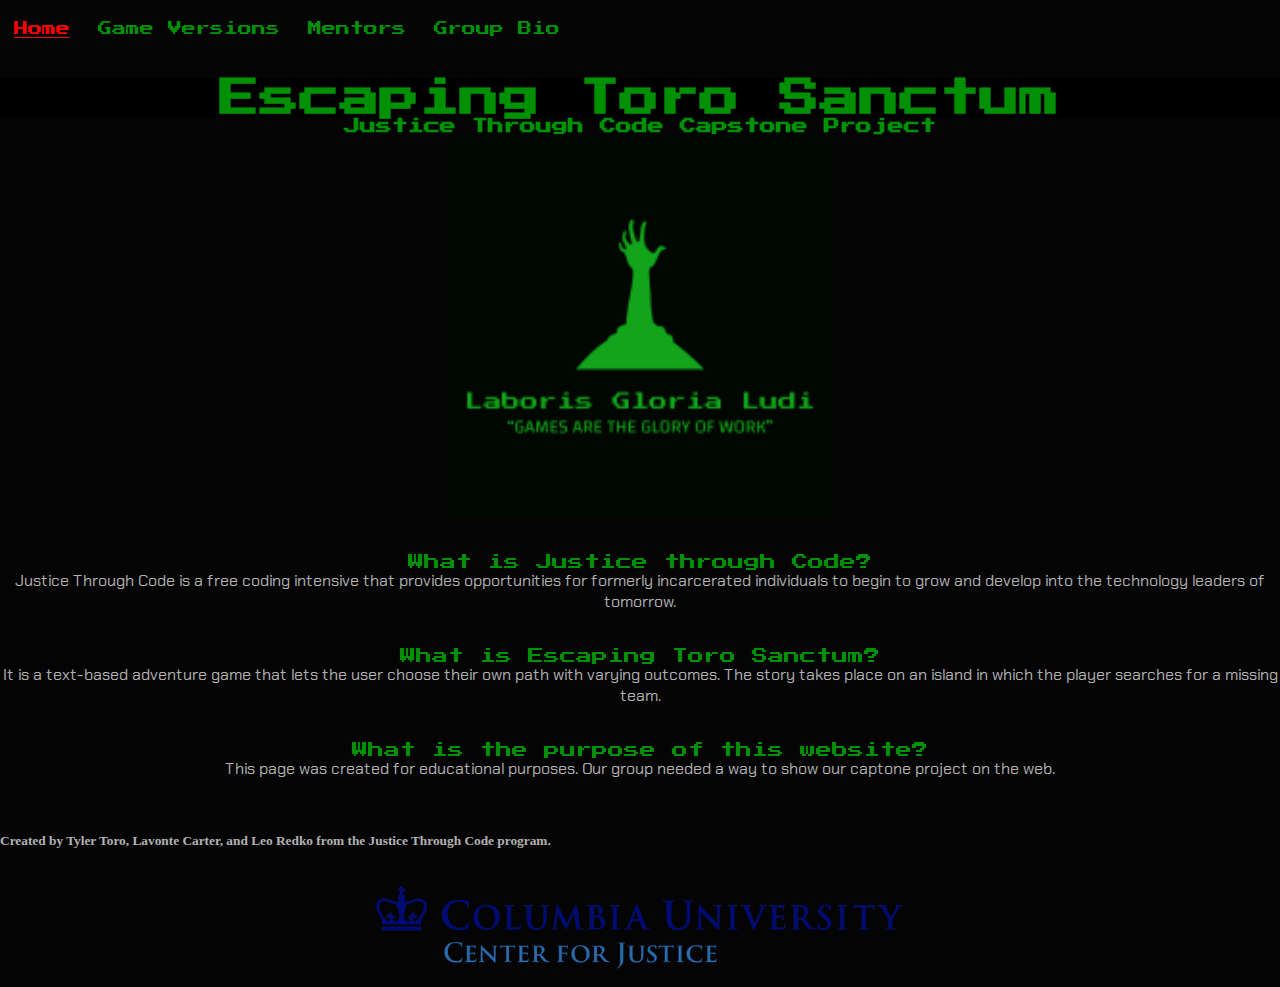
<file: index.html>
<!DOCTYPE html>

<html>
  <head>
    <meta charset="utf-8" />
    <meta name="keywords" content="HTML" />
    <meta name="description" content="A text based game" />
    <link rel="preconnect" href="https://fonts.gstatic.com" />
    <link
      href="https://fonts.googleapis.com/css2?family=Chakra+Petch:ital,wght@0,300;1,300&display=swap"
      rel="stylesheet"
    />
    <link rel="preconnect" href="https://fonts.gstatic.com" />
    <link
      href="https://fonts.googleapis.com/css2?family=Press+Start+2P&display=swap"
      rel="stylesheet"
    />
    <link rel="preconnect" href="https://fonts.gstatic.com" />
    <link
      href="https://fonts.googleapis.com/css2?family=Chakra+Petch:wght@500&family=Press+Start+2P&display=swap"
      rel="stylesheet"
    />

    <link rel="stylesheet" href="style.css" />
    <meta name="viewport" content="width=device-width, initial-scale=1.0" />
    <title>Escaping Toro Sanctum</title>
  </head>

  <body>
    <nav>
      <ul>
        <li><a href="index.html">Home</a></li>
        <li>
          <a href="#">Game Versions</a>
          <ul>
            <li><a href="game_version_one.html">Game Version 1</a></li>
            <li><a href="game_version_two.html">Game Version 2</a></li>
            <li><a href="game_page.html">Game Final Version</a></li>
          </ul>
        </li>
        <li><a href="mentors.html">Mentors</a></li>
        <li><a href="group_bio.html">Group Bio</a></li>
      </ul>
    </nav>

    <br />
    <h1>Escaping Toro Sanctum</h1>
    <h4>Justice Through Code Capstone Project</h4>

    <div><img class="img-logo" src="images/group_logo4.png" /></div>

    <br />
    <br />

    <div>
      <p class="questions">What is Justice through Code?</p>

      <p class="answers">
        Justice Through Code is a free coding intensive that provides
        opportunities for formerly incarcerated individuals to begin to grow and
        develop into the technology leaders of tomorrow.
      </p>
      <br />
      <br />

      <p class="questions">What is Escaping Toro Sanctum?</p>

      <p class="answers">
        It is a text-based adventure game that lets the user choose their own
        path with varying outcomes. The story takes place on an island in which
        the player searches for a missing team.
      </p>
      <br />
      <br />

      <p class="questions">What is the purpose of this website?</p>
      <p class="answers">
        This page was created for educational purposes. Our group needed a way
        to show our captone project on the web.
      </p>
    </div>
    <br />
    <br />
    <br />
    <h6>
      Created by Tyler Toro, Lavonte Carter, and Leo Redko from the Justice
      Through Code program.
    </h6>
    <img class="jtc-logo" src="images/jtc.png" />
  </body>
</html>
</file>
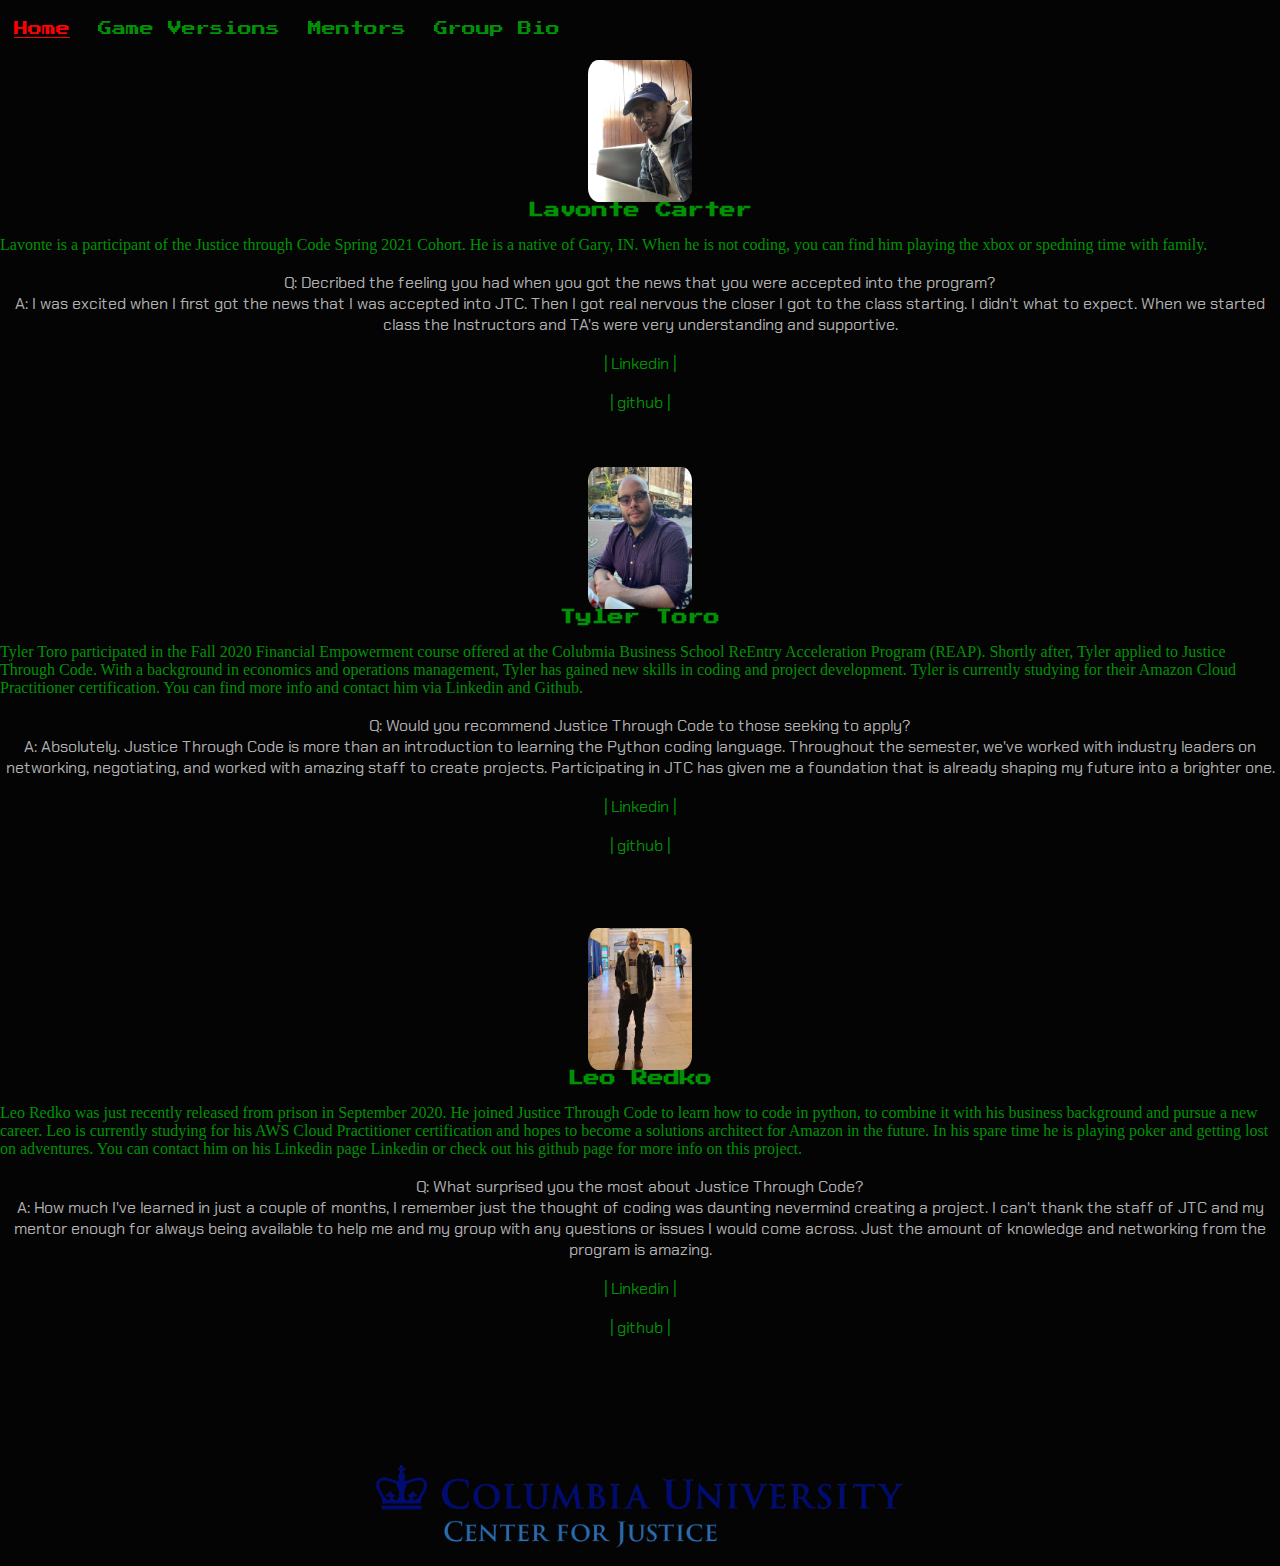
<file: group_bio.html>
<!DOCTYPE html>

<html>
  <head>
    <meta charset="utf-8" />
    <meta name="keywords" content="HTML" />
    <meta name="description" content="A text based game" />
    <link rel="preconnect" href="https://fonts.gstatic.com" />
    <link
      href="https://fonts.googleapis.com/css2?family=Press+Start+2P&display=swap"
      rel="stylesheet"
    />
    <link rel="preconnect" href="https://fonts.gstatic.com" />
    <link
      href="https://fonts.googleapis.com/css2?family=Chakra+Petch:wght@500&family=Press+Start+2P&display=swap"
      rel="stylesheet"
    />

    <link rel="stylesheet" href="style.css" />
    <meta name="viewport" content="width=device-width, initial-scale=1.0" />
    <title>Escaping Toro Sanctum</title>
  </head>

  <body>
    <nav>
      <ul>
        <li><a href="index.html">Home</a></li>
        <li>
          <a href="#">Game Versions</a>
          <ul>
            <li><a href="game_version_one.html">Game Version 1</a></li>
            <li><a href="game_version_two.html">Game Version 2</a></li>
            <li><a href="game_page.html">Game Final Version</a></li>
          </ul>
        </li>
        <li><a href="mentors.html">Mentors</a></li>
        <li><a href="group_bio.html">Group Bio</a></li>
      </ul>
    </nav>
    <img class="members" src="images/von.jpg" width="104" height="142" />
    <h4>Lavonte Carter</h4>
    <br />
    <p>
      Lavonte is a participant of the Justice through Code Spring 2021 Cohort.
      He is a native of Gary, IN. When he is not coding, you can find him
      playing the xbox or spedning time with family. 
    </p>
    <br />
    <p class="answers">
      Q: Decribed the feeling you had when you got the news that you were
      accepted into the program?
    </p>

    <p class="answers">
      A: I was excited when I first got the news that I was accepted into JTC.
      Then I got real nervous the closer I got to the class starting. I didn't
      what to expect. When we started class the Instructors and TA's were very understanding and supportive.
    </p>

    <br/>

    <p class="answers">
      <a href="https://www.linkedin.com/in/lavonte-carter-24a8a3123">| Linkedin |</a>
    </p>
    <br />
    <p class="answers">
      <a href="https://github.com/jazzsaxophone">| github |</a>
    </p>

    <br />
    <br />
    <br />

    <img class="members" src="images/Tyler.jpg" width="104" height="142" />
    <h4>Tyler Toro</h4>
    <br />
    <p>
      Tyler Toro participated in the Fall 2020 Financial Empowerment course
      offered at the Colubmia Business School ReEntry Acceleration Program
      (REAP). Shortly after, Tyler applied to Justice Through Code. With a
      background in economics and operations management, Tyler has gained new
      skills in coding and project development. Tyler is currently studying for
      their Amazon Cloud Practitioner certification. You can find more info and
      contact him via Linkedin and Github.
    </p>
    
    <br />
    <p class="answers">
      Q: Would you recommend Justice Through Code to those seeking to apply?
    </p>

    <p class="answers">
      A: Absolutely. Justice Through Code is more than an introduction to learning the Python
      coding language. Throughout the semester, we've worked with industry leaders on networking, 
      negotiating, and worked with amazing staff to create projects. Participating in JTC has 
      given me a foundation that is already shaping my future into a brighter one.
    </p>
    <br/>

    <p class="answers">
      <a href="https://www.linkedin.com/in/tylertoro/">| Linkedin |</a>
    </p>
    <br />
    <p class="answers">
      <a href="https://github.com/Tyler-Toro">| github |</a>
    </p>

    <br />
    <br />
    <br />
    <br />

    <img class="members" src="images/Leo.jpg" width="104" height="142" />
    <h4>Leo Redko</h4>
    <br />
    <p>
      Leo Redko was just recently released from prison in September 2020. He
      joined Justice Through Code to learn how to code in python, to combine it
      with his business background and pursue a new career. Leo is currently
      studying for his AWS Cloud Practitioner certification and hopes to become
      a solutions architect for Amazon in the future. In his spare time he is
      playing poker and getting lost on adventures. You can contact him on his
      Linkedin page Linkedin or check out his github page for more
      info on this project.  </p>


    <br />
    <p class="answers">
      Q: What surprised you the most about Justice Through Code?
    </p>

    <p class="answers">
      A: How much I've learned in just a couple of months, I remember just the
      thought of coding was daunting nevermind creating a project. I can't thank
      the staff of JTC and my mentor enough for always being available to help
      me and my group with any questions or issues I would come across. Just the
      amount of knowledge and networking from the program is amazing.
    </p>
    <br/>
      <p class="answers">
        <a href="https://www.linkedin.com/in/leo-redko">| Linkedin |</a>
      </p> 
      <br/>
      <p class="answers">
        <a href="https://github.com/leoredko/Escaping_Toro_Sanctum">| github |</a>
      </p> 
    </p>    

    <br />
    <br />
    <br />
    <br />
    <br />

    <img class="jtc-logo" src="images/jtc.png" />
  </body>
</html>
</file>
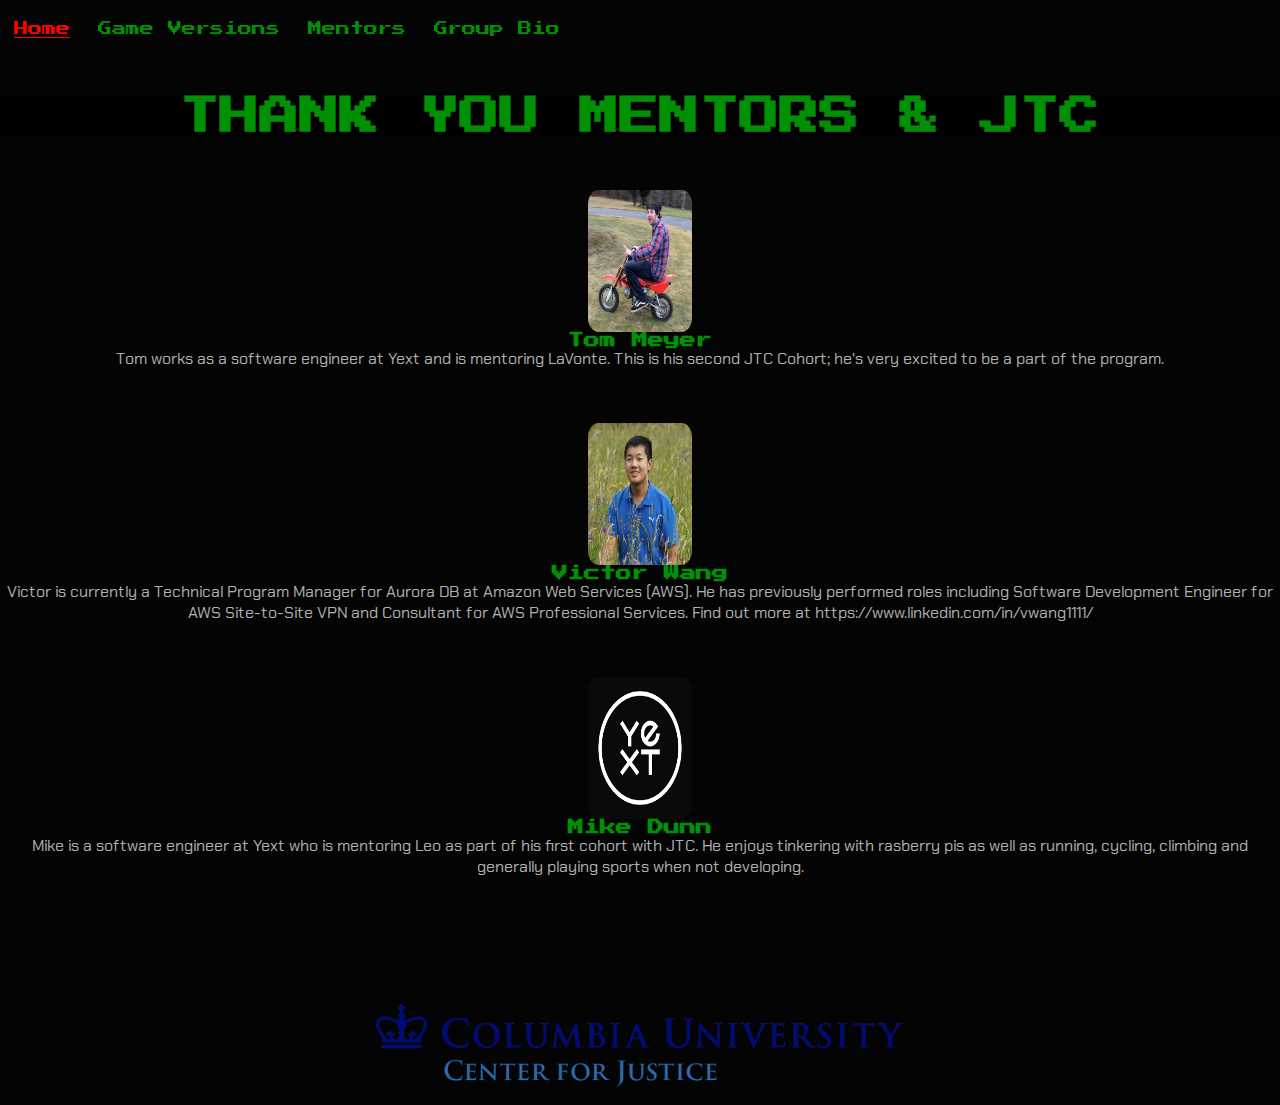
<file: mentors.html>
<!DOCTYPE html>

<html>
  <head>
    <meta charset="utf-8" />
    <meta name="keywords" content="HTML" />
    <meta name="description" content="A text based game" />
    <link rel="preconnect" href="https://fonts.gstatic.com" />
    <link
      href="https://fonts.googleapis.com/css2?family=Press+Start+2P&display=swap"
      rel="stylesheet"
    />
    <link rel="preconnect" href="https://fonts.gstatic.com" />
    <link
      href="https://fonts.googleapis.com/css2?family=Chakra+Petch:wght@500&family=Press+Start+2P&display=swap"
      rel="stylesheet"
    />

    <link rel="stylesheet" href="style.css" />
    <meta name="viewport" content="width=device-width, initial-scale=1.0" />
    <title>Escaping Toro Sanctum</title>
  </head>

  <body>
    <nav>
      <ul>
        <li><a href="index.html">Home</a></li>
        <li>
          <a href="#">Game Versions</a>
          <ul>
            <li><a href="game_version_one.html">Game Version 1</a></li>
            <li><a href="game_version_two.html">Game Version 2</a></li>
            <li><a href="game_page.html">Game Final Version</a></li>
          </ul>
        </li>
        <li><a href="mentors.html">Mentors</a></li>
        <li><a href="group_bio.html">Group Bio</a></li>
      </ul>
    </nav>
    <br />
    <br />

    <h1>THANK YOU MENTORS & JTC</h1>
    <br />
    <br />
    <br />
    <img
      class="members"
      src="images/ET8ARFBFY-W0104C2SZ5G-494e0a5945ca-512 (1).png"
      width="104"
      height="142"
    />
    <h4>Tom Meyer</h4>
    <p class="answers">
      Tom works as a software engineer at Yext and is mentoring LaVonte. This is
      his second JTC Cohort; he's very excited to be a part of the program.
    </p>

    <br />
    <br />
    <br />

    <img
      class="members"
      src="images/Image from iOS.jpg"
      width="104"
      height="142"
    />
    <h4>Victor Wang</h4>
    <p class="answers">
      Victor is currently a Technical Program Manager for Aurora DB at Amazon
      Web Services (AWS). He has previously performed roles including Software
      Development Engineer for AWS Site-to-Site VPN and Consultant for AWS
      Professional Services. Find out more at
      https://www.linkedin.com/in/vwang1111/
    </p>

    <br />
    <br />
    <br />

    <img class="members" src="images/Mike-YEXT.png" width="104" height="142" />

    <h4>Mike Dunn</h4>
    <p class="answers">
      Mike is a software engineer at Yext who is mentoring Leo as part of his
      first cohort with JTC. He enjoys tinkering with rasberry pis as well as
      running, cycling, climbing and generally playing sports when not
      developing.
    </p>

    <br />
    <br />
    <br />
    <br />
    <br />

    <img class="jtc-logo" src="images/jtc.png" />
  </body>
</html>
</file>
<file: style.css>
* {
  margin: 0;
  padding: 0;
}

nav {
  width: 100%;
  height: 60px;
  /* background-color: rgba(0, 210, 7, 0.701); */
  font-family: "Press Start 2P", cursive;
  color: rgba(255, 255, 255, 0.701);
}

nav p {
  font-family: "Press Start 2P", cursive;
  color: rgba(255, 255, 255, 0.701);
  font-size: 20px;
  float: left;
  padding: 0px 20px;
}

nav ul {
  float: left;
}

nav ul li {
  float: left;
  list-style: none;
  position: relative;
}

nav ul li a {
  display: block;
  font-family: "Press Start 2P", cursive;
  color: rgba(255, 255, 255, 0.701);
  font-size: 14px;
  padding: 22px 14px;
  text-decoration: none;
}

nav ul li ul {
  display: none;
  position: absolute;
  background-color: rgba(0, 210, 7, 0.701);
  padding: 10px;
}

nav ul li:hover ul {
  display: block;
}

nav ul li ul li {
  width: 225px;
}

nav ul li ul li a {
  padding: 8px 14px;
}

nav ul li ul li a:hover {
  background-color: rgb(4, 4, 4);
}

body {
  background-color: rgb(4, 4, 4);
  color: rgba(0, 210, 7, 0.701);
  /* background-image: url("images/CFJ\ L"); */
}

h1 {
  text-align: center;
  font-size: 40px;
  background-color: rgb(0, 0, 0);
  color: rgba(0, 210, 7, 0.701);
  font-family: "Press Start 2P", cursive;
}

h4 {
  font-family: "Press Start 2P", cursive;
  color: rgba(0, 210, 7, 0.701);
  text-align: center;
}

h6 {
  color: rgba(255, 255, 255, 0.701);
  font-family: "Times New Roman", Times, serif;
  font-size: smaller;
}

.questions {
  color: rgba(0, 210, 7, 0.701);
  font-family: "Chakra Petch", sans-serif;
  font-family: "Press Start 2P", cursive;
  text-align: center;
}

.answers {
  color: rgba(255, 255, 255, 0.701);
  font-family: "Chakra Petch", sans-serif;
  text-align: center;
}

.img-logo {
  display: block;
  margin-left: auto;
  margin-right: auto;
  width: 30%;
}

.members {
  display: block;
  margin-left: auto;
  margin-right: auto;
  border-radius: 10%;
}

.jtc-logo {
  display: block;
  margin-left: auto;
  margin-right: auto;
  border-radius: 10%;
}

a:link {
  color: rgba(0, 210, 7, 0.701);
  background-color: transparent;
  text-decoration: none;
}

a:visited {
  color: rgba(255, 255, 255, 0.701);
  background-color: transparent;
  text-decoration: none;
}

a:hover {
  color: red;
  background-color: transparent;
  text-decoration: underline;
}

a:active {
  color: yellow;
  background-color: transparent;
  text-decoration: underline;
}

.link-wrap {
  justify-content: space-between;
}

.job-links {
  text-align: center;
}
</file>
